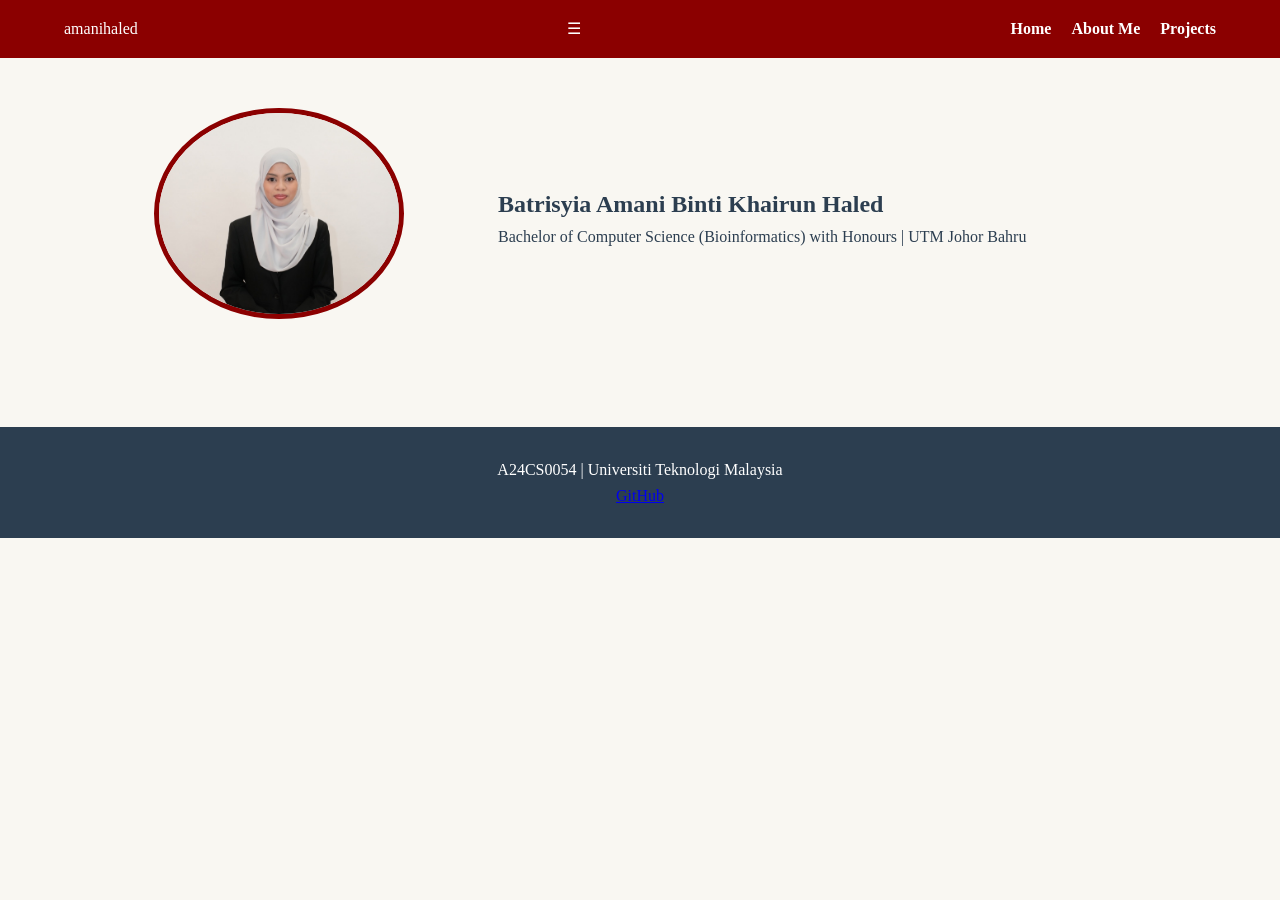
<file: index.html>
<!DOCTYPE html>
<html lang="en">
<head>
    <meta charset="UTF-8">
    <meta name="viewport" content="width=device-width, initial-scale=1.0">
    <title>Home | Batrisyia Amani</title>
    <link rel="stylesheet" href="style.css">
</head>
<body>
    <header>
        <nav class="navbar">
            <div class="logo">amanihaled</div>
            <div class="menu-icon" id="menu-icon">&#9776;</div>
            <ul class="nav-links" id="nav-links">
                <li><a href="index.html">Home</a></li>
                <li><a href="about.html">About Me</a></li>
                <li><a href="projects.html">Projects</a></li>
            </ul>
        </nav>
    </header>

    <main>
        <section class="hero-grid">
            <div class="hero-image">
                <img src="amanihaled.jpg" alt="Batrisyia Amani" class="profile-pic">
            </div>
            <div class="hero-text">
                <h1>Batrisyia Amani Binti Khairun Haled</h1>
                <p>Bachelor of Computer Science (Bioinformatics) with Honours | UTM Johor Bahru</p>
            </div>
        </section>
    </main>

    <footer>
        <p>A24CS0054 | Universiti Teknologi Malaysia</p>
        <div class="social-links">
            <a href="https://github.com/amanihaled">GitHub</a>
        </div>
    </footer>

    <script src="script.js"></script>
</body>
</html>
</file>
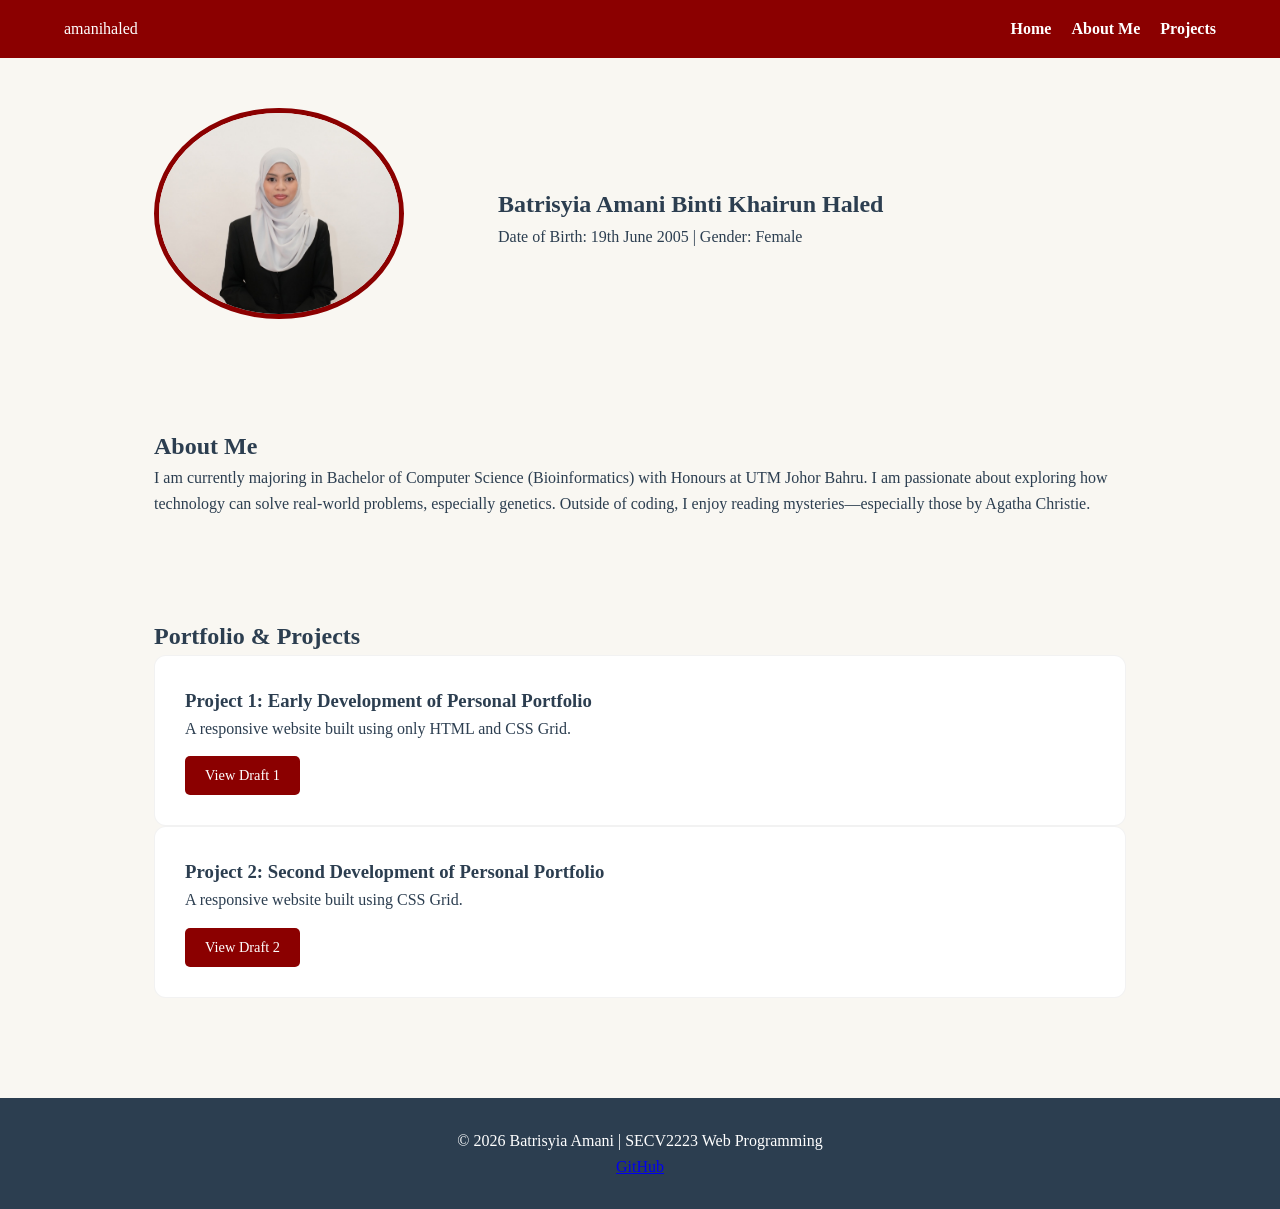
<file: about.html>
<!DOCTYPE html>
<html lang="en">
<head>
    <meta charset="UTF-8">
    <meta name="viewport" content="width=device-width, initial-scale=1.0">
    <title>Portfolio | Batrisyia Amani</title>
    <link rel="stylesheet" href="style.css">
</head>
<body>

    <header>
        <nav class="navbar">
            <div class="logo">amanihaled</div>
            <div class="menu-toggle" id="mobile-menu">
                <span class="bar"></span>
                <span class="bar"></span>
                <span class="bar"></span>
            </div>
            <ul class="nav-links" id="nav-list">
                <li><a href="index.html">Home</a></li>
                <li><a href="#about">About Me</a></li>
                <li><a href="#projects">Projects</a></li>
            </ul>
        </nav>
    </header>

    <main>
        <section id="home" class="hero-grid">
            <div class="hero-image">
                <img src="amanihaled.jpg" alt="Batrisyia Amani" class="profile-pic">
            </div>
            <div class="hero-text">
                <h1>Batrisyia Amani Binti Khairun Haled</h1>
                <p class="tagline">Date of Birth: 19th June 2005 | Gender: Female</p>
            </div>
        </section>

        <section id="about" class="container">
            <h2>About Me</h2>
            <p>I am currently majoring in Bachelor of Computer Science (Bioinformatics) with Honours at UTM Johor Bahru. I am passionate about exploring how technology can solve real-world problems, especially genetics. Outside of coding, I enjoy reading mysteries—especially those by Agatha Christie.</p>
        </section>

        <section id="projects" class="container">
            <h2>Portfolio & Projects</h2>
            <div class="project-flex-container">
                <article class="project-card">
                <h3>Project 1: Early Development of Personal Portfolio</h3>
                <p>A responsive website built using only HTML and CSS Grid.</p>
                <a href="https://activity-2-lab-test.vercel.app/" target="_blank">View Draft 1</a>
                </article>

                <article class="project-card">
                <h3>Project 2: Second Development of Personal Portfolio</h3>
                <p>A responsive website built using CSS Grid.</p>
                <a href="https://my-flexbox-six.vercel.app/" target="_blank">View Draft 2</a>    
                </article>

            </div>
        </section>
    </main>

    <footer>
        <p>© 2026 Batrisyia Amani | SECV2223 Web Programming</p>
        <div class="socials">
            <a href="https://github.com/amanihaled">GitHub</a>
        </div>
    </footer>

    <script src="script.js"></script>
</body>
</html>
</file>
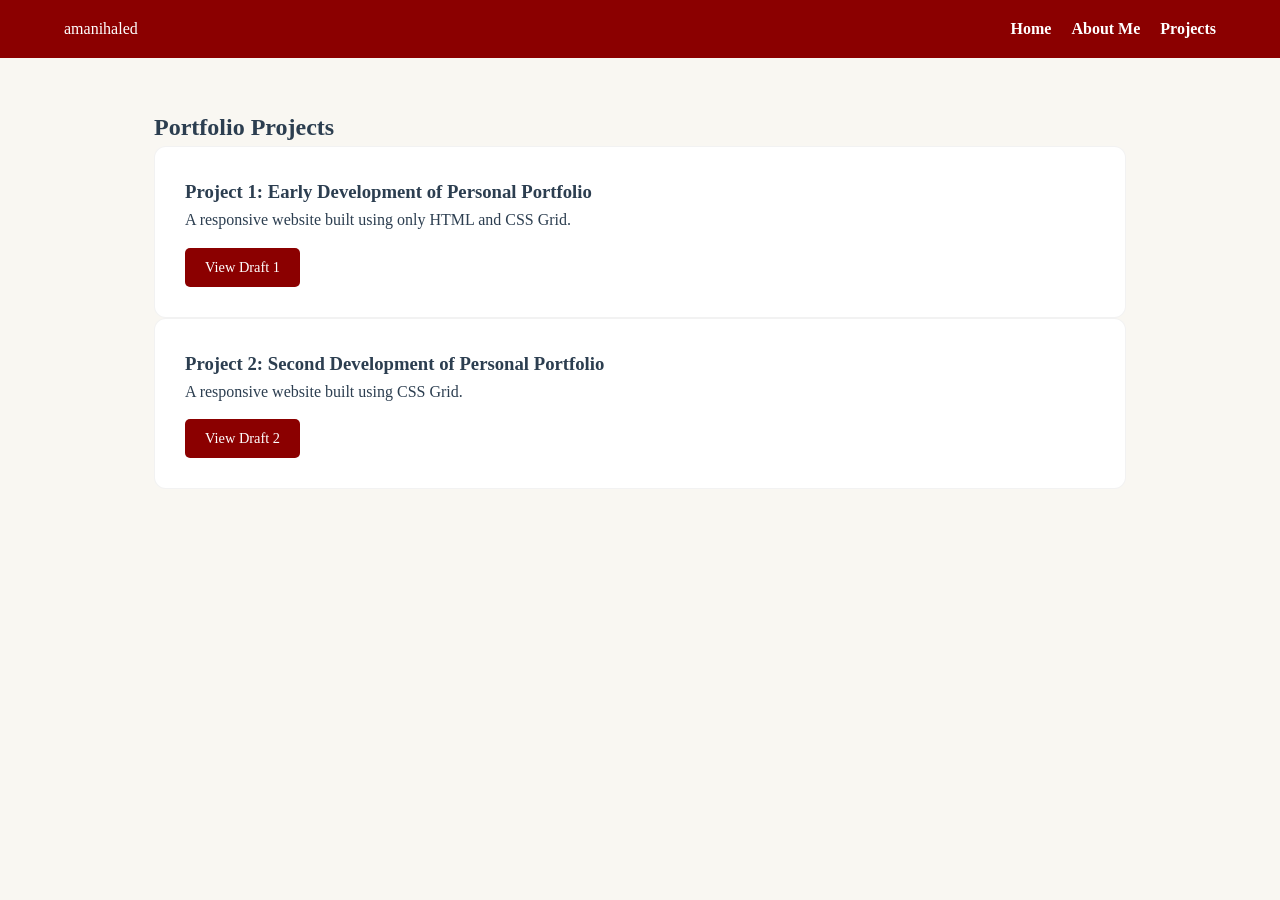
<file: projects.html>
<!DOCTYPE html>
<html lang="en">
<head>
    <meta charset="UTF-8">
    <meta name="viewport" content="width=device-width, initial-scale=1.0">
    <title>Projects | Batrisyia Amani</title>
    <link rel="stylesheet" href="style.css">
</head>
<body>
    <header>
        <nav class="navbar">
            <div class="logo">amanihaled</div>
            <ul class="nav-links">
                <li><a href="index.html">Home</a></li>
                <li><a href="about.html">About Me</a></li>
                <li><a href="projects.html">Projects</a></li>
            </ul>
        </nav>
    </header>

    <main class="container">
        <h2>Portfolio Projects</h2>
        <div class="project-flex">
            <article class="project-card">
                <h3>Project 1: Early Development of Personal Portfolio</h3>
                <p>A responsive website built using only HTML and CSS Grid.</p>
                <a href="https://activity-2-lab-test.vercel.app/" target="_blank">View Draft 1</a>
            </article>

                <article class="project-card">
                <h3>Project 2: Second Development of Personal Portfolio</h3>
                <p>A responsive website built using CSS Grid.</p>
                <a href="https://my-flexbox-six.vercel.app/" target="_blank">View Draft 2</a>    
            </article>
        </div>
    </main>

    <script src="script.js"></script>
</body>
</html>
</file>
<file: style.css>
* { box-sizing: border-box; margin: 0; padding: 0; }

body {
    font-family: 'Georgia', serif; 
    font-size: 16px;              
    line-height: 1.6;             
    color: #2c3e50;
    background-color: #f9f7f2;
    margin: 0;
}

.navbar {
    display: flex;
    justify-content: space-between;
    align-items: center;
    background-color: #8b0000;
    padding: 1rem 5%;
    color: white;
}

.nav-links { display: flex; list-style: none; gap: 20px; }
.nav-links a { color: white; text-decoration: none; font-weight: bold; }

.hero-grid {
    display: grid;
    grid-template-columns: 1fr 2fr;
    gap: 30px;
    padding: 50px 5%;
    align-items: center;
    max-width: 1100px;
    margin: 0 auto;
}

.profile-pic { width: 100%; max-width: 250px; border-radius: 50%; border: 5px solid #8b0000; }

.project-grid {
    display: grid;
    grid-template-columns: repeat(auto-fit, minmax(300px, 1fr));
    gap: 30px;
    margin-top: 40px;
}

.project-card {
    background: #ffffff;
    border-radius: 12px; 
    padding: 30px;
    transition: all 0.3s ease; 
    border: 1px solid rgba(0,0,0,0.05); 
}

.project-card:hover {
    transform: translateY(-8px); 
    box-shadow: 0 15px 30px rgba(0, 0, 0, 0.1); 
    border-color: #8b0000; 
}

.project-card a {
    display: inline-block;
    margin-top: 15px;
    padding: 8px 20px;
    background-color: #8b0000;
    color: white;
    text-decoration: none;
    border-radius: 5px;
    font-size: 0.9rem;
    transition: background 0.3s;
}

.project-card a:hover {
    background-color: #2c3e50;
}

@media (max-width: 768px) {
    .hero-grid { grid-template-columns: 1fr; text-align: center; }
    .menu-icon { display: block; cursor: pointer; font-size: 24px; color: white; }
    .nav-links { display: none; flex-direction: column; width: 100%; background: #2c3e50; }
    .nav-links.active { display: flex; }
}

.container { padding: 50px 5%; max-width: 1100px; margin: 0 auto; }
footer { text-align: center; padding: 30px; background: #2c3e50; color: white; margin-top: 50px; }
</file>
